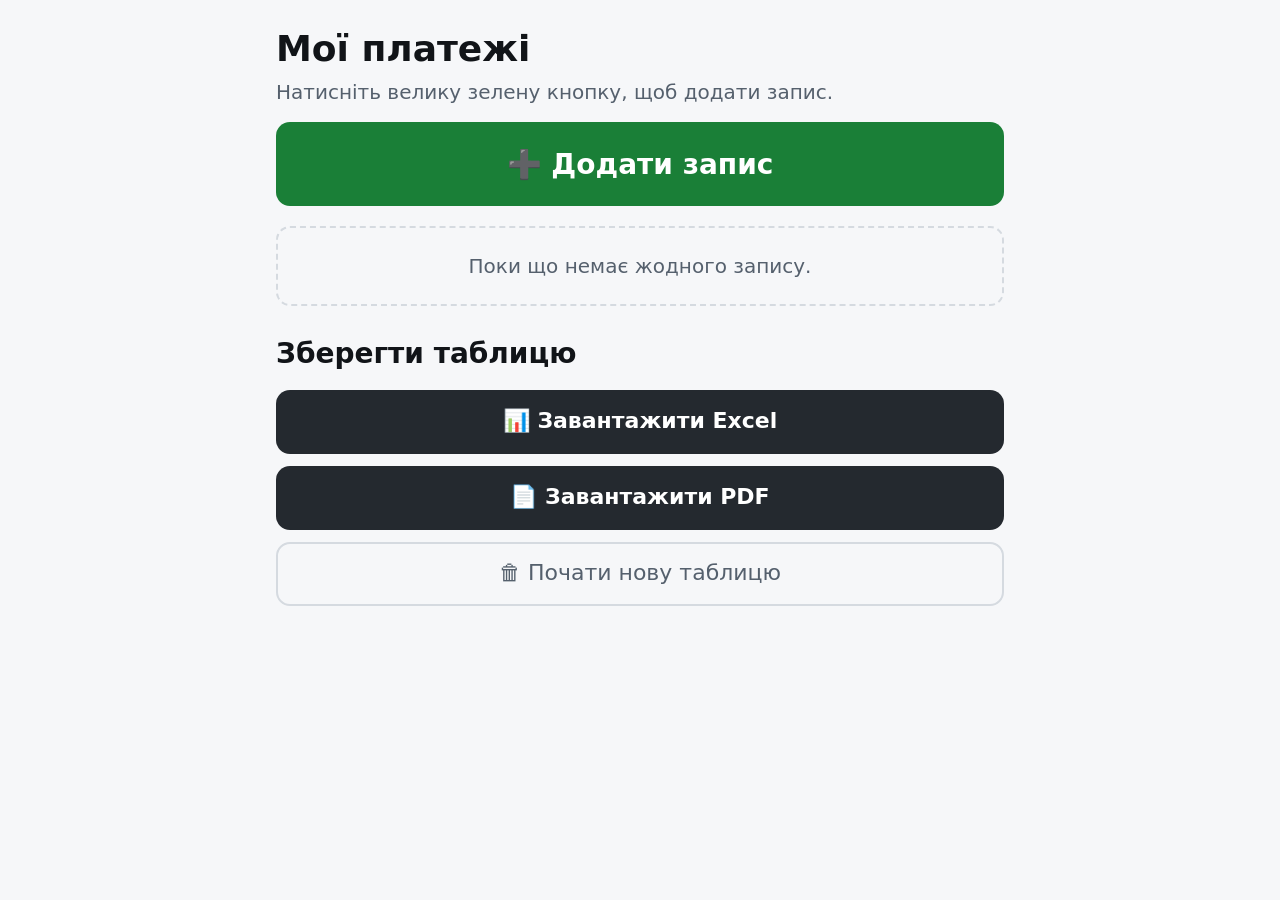
<file: finance/index.html>
<!doctype html>
<html lang="uk">
<head>
  <meta charset="utf-8" />
  <meta name="viewport" content="width=device-width, initial-scale=1" />
  <title>Мої платежі</title>
  <meta name="theme-color" content="#1f6feb" />
  <link rel="stylesheet" href="style.css" />
</head>
<body>
  <!-- ===================== ГОЛОВНИЙ ЕКРАН ===================== -->
  <main id="home">
    <header class="top">
      <h1 id="appTitle">Мої платежі</h1>
      <p class="hint">Натисніть велику зелену кнопку, щоб додати запис.</p>
    </header>

    <button class="btn btn-add" id="btnAdd">➕ Додати запис</button>

    <section class="totals" id="totals"></section>

    <section id="list" aria-live="polite"></section>

    <section class="export">
      <h2>Зберегти таблицю</h2>
      <button class="btn btn-export" id="btnExcel">📊 Завантажити Excel</button>
      <button class="btn btn-export" id="btnPdf">📄 Завантажити PDF</button>
      <button class="btn btn-ghost" id="btnClear">🗑 Почати нову таблицю</button>
    </section>
  </main>

  <!-- ===================== МАЙСТЕР ДОДАВАННЯ ===================== -->
  <div class="wizard" id="wizard" hidden>
    <div class="wizard-bar">
      <button class="btn-back" id="btnBack">← Назад</button>
      <span class="step-count" id="stepCount"></span>
      <button class="btn-close" id="btnCancel" aria-label="Закрити">✕</button>
    </div>

    <!-- Крок 1: тип -->
    <section class="step" data-step="type">
      <h2>Гроші прийшли чи пішли?</h2>
      <button class="btn btn-big btn-income" data-type="income">⬇️ ДОХІД<small>гроші прийшли мені</small></button>
      <button class="btn btn-big btn-expense" data-type="expense">⬆️ ВИТРАТА<small>гроші пішли від мене</small></button>
    </section>

    <!-- Крок 2: картка -->
    <section class="step" data-step="card">
      <h2 id="cardTitle">Яка картка?</h2>
      <div class="choices" id="cardChoices"></div>
      <div class="own">
        <label for="cardInput">Або введіть номер картки:</label>
        <input id="cardInput" inputmode="numeric" autocomplete="off" placeholder="0000 0000 0000 0000" maxlength="23" />
        <label for="cardNameInput">Ім'я (необов'язково):</label>
        <input id="cardNameInput" autocomplete="off" placeholder="Наприклад: Марія" />
        <button class="btn btn-next" id="cardNext">Далі →</button>
      </div>
    </section>

    <!-- Крок 3: призначення -->
    <section class="step" data-step="purpose">
      <h2 id="purposeTitle">Призначення платежу</h2>
      <div class="choices" id="purposeChoices"></div>
      <div class="own">
        <label for="purposeInput">Або напишіть своє:</label>
        <input id="purposeInput" autocomplete="off" placeholder="Наприклад: за ремонт" />
        <button class="btn btn-next" id="purposeNext">Далі →</button>
      </div>
    </section>

    <!-- Крок 4: сума і дата -->
    <section class="step" data-step="amount">
      <h2>Сума і дата</h2>
      <label for="amountInput">Сума, <span id="currency">грн</span> (можна пропустити):</label>
      <input id="amountInput" inputmode="decimal" autocomplete="off" placeholder="0" />
      <label for="dateInput">Дата:</label>
      <input id="dateInput" type="date" />
      <button class="btn btn-next" id="amountNext">Далі →</button>
    </section>

    <!-- Крок 5: документ -->
    <section class="step" data-step="file">
      <h2>Документ / квитанція</h2>
      <p class="hint">Це необов'язково. Можна сфотографувати чек або вибрати файл.</p>
      <label class="btn btn-file">
        📎 Прикріпити файл або фото
        <input type="file" id="fileInput" accept="image/*,application/pdf,.doc,.docx,.xls,.xlsx" hidden />
      </label>
      <div class="file-chosen" id="fileChosen" hidden></div>
      <label for="fileNameInput">Або просто напишіть назву документа:</label>
      <input id="fileNameInput" autocomplete="off" placeholder="Наприклад: квитанція №15" />
      <button class="btn btn-save" id="btnSave">✅ Зберегти запис</button>
    </section>
  </div>

  <div class="toast" id="toast" hidden></div>

  <script src="config.js"></script>
  <script src="vendor/xlsx.full.min.js" defer></script>
  <script src="vendor/pdfmake.min.js" defer></script>
  <script src="vendor/vfs_fonts.js" defer></script>
  <script src="app.js" defer></script>
</body>
</html>
</file>
<file: finance/style.css>
:root {
  --bg: #f6f7f9;
  --card: #ffffff;
  --text: #111418;
  --muted: #55606d;
  --line: #d5dae0;
  --green: #1a7f37;
  --green-bg: #e6f4ea;
  --red: #c62828;
  --red-bg: #fdecea;
  --blue: #1f6feb;
  --radius: 14px;
}

* { box-sizing: border-box; }

html { font-size: 20px; }

body {
  margin: 0;
  background: var(--bg);
  color: var(--text);
  font-family: system-ui, -apple-system, "Segoe UI", Roboto, Arial, sans-serif;
  line-height: 1.4;
}

main { max-width: 760px; margin: 0 auto; padding: 16px 16px 48px; }

h1 { font-size: 1.8rem; margin: 8px 0 4px; }
h2 { font-size: 1.4rem; margin: 0 0 16px; }
.hint { color: var(--muted); margin: 0 0 16px; }

/* ---------- кнопки ---------- */
.btn {
  display: flex; flex-direction: column; align-items: center; justify-content: center;
  width: 100%; min-height: 64px; padding: 14px 18px; margin: 0 0 12px;
  font: inherit; font-weight: 700; font-size: 1.1rem; text-align: center;
  border: 2px solid transparent; border-radius: var(--radius);
  cursor: pointer; color: #fff; background: var(--blue);
  -webkit-tap-highlight-color: transparent;
}
.btn:active { transform: scale(0.98); }
.btn small { display: block; font-weight: 400; font-size: 0.85rem; opacity: 0.9; margin-top: 4px; }

.btn-add { background: var(--green); font-size: 1.4rem; min-height: 84px; margin: 12px 0 20px; }
.btn-big { min-height: 120px; font-size: 1.6rem; }
.btn-income { background: var(--green); }
.btn-expense { background: var(--red); }
.btn-next, .btn-save { background: var(--blue); margin-top: 20px; }
.btn-save { background: var(--green); font-size: 1.3rem; min-height: 76px; }
.btn-file { background: #fff; color: var(--blue); border-color: var(--blue); }
.btn-ghost { background: transparent; color: var(--muted); border-color: var(--line); font-weight: 400; }
.btn-export { background: #24292f; }

.choice {
  display: block; width: 100%; text-align: left;
  padding: 16px 18px; margin: 0 0 10px; min-height: 64px;
  font: inherit; font-size: 1.05rem; color: var(--text);
  background: var(--card); border: 2px solid var(--line); border-radius: var(--radius);
  cursor: pointer;
}
.choice b { display: block; font-size: 1.1rem; }
.choice span { color: var(--muted); font-variant-numeric: tabular-nums; }
.choice.selected { border-color: var(--blue); background: #eaf2ff; }

/* ---------- поля ---------- */
label { display: block; margin: 16px 0 6px; font-weight: 600; }
input:not([type=file]) {
  width: 100%; padding: 14px 16px; font: inherit; font-size: 1.15rem;
  border: 2px solid var(--line); border-radius: var(--radius); background: #fff; color: var(--text);
}
input:focus { outline: none; border-color: var(--blue); }
.own { margin-top: 18px; padding-top: 8px; border-top: 2px dashed var(--line); }

/* ---------- майстер ---------- */
.wizard {
  position: fixed; inset: 0; z-index: 10; overflow-y: auto;
  background: var(--bg);
}
.wizard[hidden] { display: none; }
.wizard-bar {
  position: sticky; top: 0; z-index: 1;
  display: flex; align-items: center; justify-content: space-between; gap: 8px;
  padding: 10px 16px; background: #fff; border-bottom: 1px solid var(--line);
}
.btn-back, .btn-close {
  font: inherit; font-size: 1.05rem; padding: 10px 14px; min-height: 52px;
  background: #fff; border: 2px solid var(--line); border-radius: 12px; cursor: pointer; color: var(--text);
}
.btn-back[disabled] { visibility: hidden; }
.step-count { color: var(--muted); }
.step { max-width: 760px; margin: 0 auto; padding: 20px 16px 48px; display: none; }
.step.active { display: block; }

.file-chosen {
  padding: 12px 16px; background: var(--green-bg); border-radius: var(--radius);
  display: flex; justify-content: space-between; align-items: center; gap: 8px; word-break: break-all;
}
.file-chosen button { font: inherit; background: none; border: 0; color: var(--red); cursor: pointer; padding: 8px; }

/* ---------- підсумки ---------- */
.totals { display: grid; grid-template-columns: 1fr 1fr; gap: 10px; margin-bottom: 16px; }
.totals:empty { display: none; }
.total { padding: 12px 14px; border-radius: var(--radius); font-weight: 700; }
.total small { display: block; font-weight: 400; color: var(--muted); }
.total.in { background: var(--green-bg); color: var(--green); }
.total.out { background: var(--red-bg); color: var(--red); }

/* ---------- записи ---------- */
.empty { text-align: center; color: var(--muted); padding: 24px 12px; border: 2px dashed var(--line); border-radius: var(--radius); }
.row {
  background: var(--card); border: 1px solid var(--line); border-left: 8px solid var(--line);
  border-radius: var(--radius); padding: 14px 16px; margin-bottom: 12px;
}
.row.income { border-left-color: var(--green); }
.row.expense { border-left-color: var(--red); }
.row-head { display: flex; justify-content: space-between; align-items: baseline; gap: 8px; flex-wrap: wrap; }
.row-num { font-weight: 700; color: var(--muted); }
.badge { font-weight: 700; padding: 2px 10px; border-radius: 999px; font-size: 0.9rem; }
.badge.income { background: var(--green-bg); color: var(--green); }
.badge.expense { background: var(--red-bg); color: var(--red); }
.row-amount { font-weight: 700; font-size: 1.15rem; margin-left: auto; }
.row dl { margin: 10px 0 0; display: grid; grid-template-columns: auto 1fr; gap: 4px 12px; }
.row dt { color: var(--muted); }
.row dd { margin: 0; word-break: break-word; }
.row-actions { display: flex; gap: 8px; margin-top: 12px; flex-wrap: wrap; }
.row-actions button {
  flex: 1 1 120px; min-height: 52px; font: inherit; font-size: 0.95rem;
  border: 2px solid var(--line); background: #fff; border-radius: 12px; cursor: pointer; color: var(--text);
}
.row-actions .del { color: var(--red); }

.export { margin-top: 28px; }

.toast {
  position: fixed; left: 16px; right: 16px; bottom: 20px; z-index: 20;
  max-width: 600px; margin: 0 auto; padding: 16px 20px;
  background: #24292f; color: #fff; border-radius: var(--radius); text-align: center; font-weight: 600;
}
.nowrap { white-space: nowrap; }
</file>
